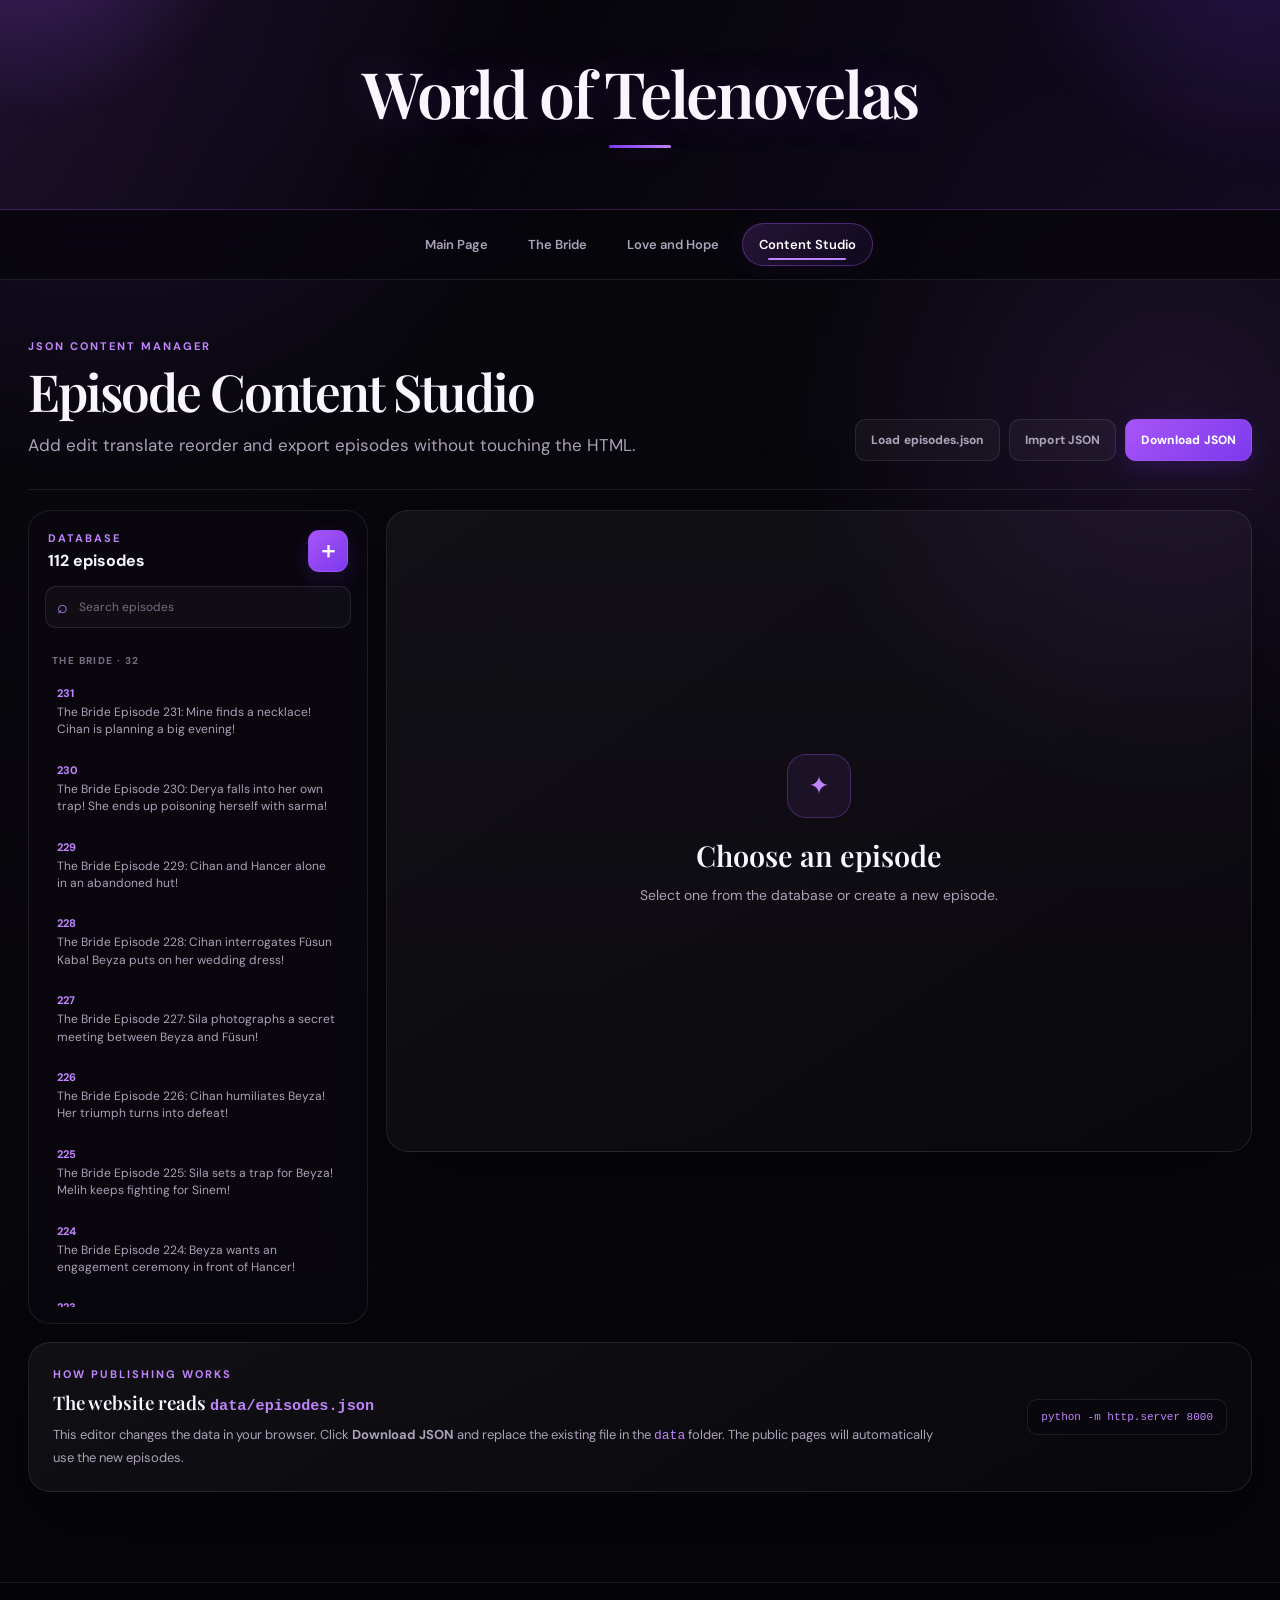
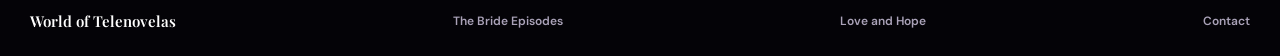
<file: admin.html>
<!DOCTYPE html>
<html lang="en">
<head>
  <meta charset="UTF-8">
  <meta name="viewport" content="width=device-width, initial-scale=1.0">
  <title>Content Studio | World of Telenovelas</title>
  <link rel="stylesheet" href="style.css">
</head>
<body class="admin-page">
  <header class="site-header"><h1>World of Telenovelas</h1></header>
  <nav aria-label="Admin navigation">
    <ul>
      <li><a href="index.html">Main Page</a></li>
      <li><a href="gelin.html">The Bride</a></li>
      <li><a href="ask_ve_umut.html">Love and Hope</a></li>
      <li><a id="you_here" href="admin.html">Content Studio</a></li>
    </ul>
  </nav>

  <main class="admin-main">
    <section class="admin-hero">
      <div>
        <p class="eyebrow">JSON content manager</p>
        <h2>Episode Content Studio</h2>
        <p>Add edit translate reorder and export episodes without touching the HTML.</p>
      </div>
      <div class="admin-actions">
        <button class="admin-button secondary" id="load-json">Load episodes.json</button>
        <label class="admin-button secondary file-button">Import JSON<input id="import-json" type="file" accept="application/json,.json" hidden></label>
        <button class="admin-button" id="download-json">Download JSON</button>
      </div>
    </section>

    <section class="admin-layout">
      <aside class="admin-sidebar">
        <div class="admin-sidebar-top">
          <div><span class="eyebrow">Database</span><strong id="episode-count">0 episodes</strong></div>
          <button class="icon-button" id="new-episode" title="New episode">＋</button>
        </div>
        <div class="admin-search-wrap"><span>⌕</span><input id="admin-search" type="search" placeholder="Search episodes"></div>
        <div id="episode-list" class="admin-episode-list"></div>
      </aside>

      <section class="admin-editor glass-panel" aria-live="polite">
        <div id="editor-empty" class="editor-empty">
          <div class="empty-icon">✦</div>
          <h3>Choose an episode</h3>
          <p>Select one from the database or create a new episode.</p>
        </div>
        <form id="episode-form" class="episode-form" hidden>
          <div class="editor-head">
            <div><p class="eyebrow" id="editor-mode">Editing episode</p><h3 id="editor-title">Episode</h3></div>
            <div class="editor-head-actions"><button type="button" class="admin-button secondary" id="duplicate-episode">Duplicate</button><button type="button" class="danger-button" id="delete-episode">Delete</button></div>
          </div>

          <div class="form-grid four">
            <label><span>Series</span><select id="field-series"><option value="gelin">The Bride</option><option value="ask_ve_umut">Love and Hope</option></select></label>
            <label><span>Episode number</span><input id="field-number" required placeholder="220 or 376–377"></label>
            <label><span>Date</span><input id="field-date" type="date"></label>
            <label><span>Image URL</span><input id="field-image" type="url" placeholder="https://..."></label>
          </div>
          <div class="form-grid three">
            <label class="span-2"><span>English title</span><input id="field-title" required></label>
            <label><span>English alt text</span><input id="field-alt"></label>
          </div>
          <label class="full-field"><span>English summary</span><textarea id="field-summary" rows="7" required></textarea></label>

          <div class="translation-panel">
            <div class="translation-head"><div><span class="eyebrow">Translations</span><h4>Localized episode content</h4></div><span class="translation-note">English is the fallback</span></div>
            <div class="translation-tabs" id="translation-tabs"></div>
            <div class="translation-fields" id="translation-fields"></div>
          </div>

          <div class="editor-footer">
            <span id="save-status">Unsaved changes</span>
            <button type="submit" class="admin-button">Save episode</button>
          </div>
        </form>
      </section>
    </section>

    <section class="admin-help glass-panel">
      <div><p class="eyebrow">How publishing works</p><h3>The website reads <code>data/episodes.json</code></h3><p>This editor changes the data in your browser. Click <strong>Download JSON</strong> and replace the existing file in the <code>data</code> folder. The public pages will automatically use the new episodes.</p></div>
      <code class="server-command">python -m http.server 8000</code>
    </section>
  </main>

  <footer class="site-footer">
    <a href="index.html">World of Telenovelas</a>
    <a href="gelin.html">The Bride Episodes</a>
    <a href="ask_ve_umut.html">Love and Hope</a>
    <a href="contact.html">Contact</a>
  </footer>
  <script src="admin.js"></script>
</body>
</html>
</file>
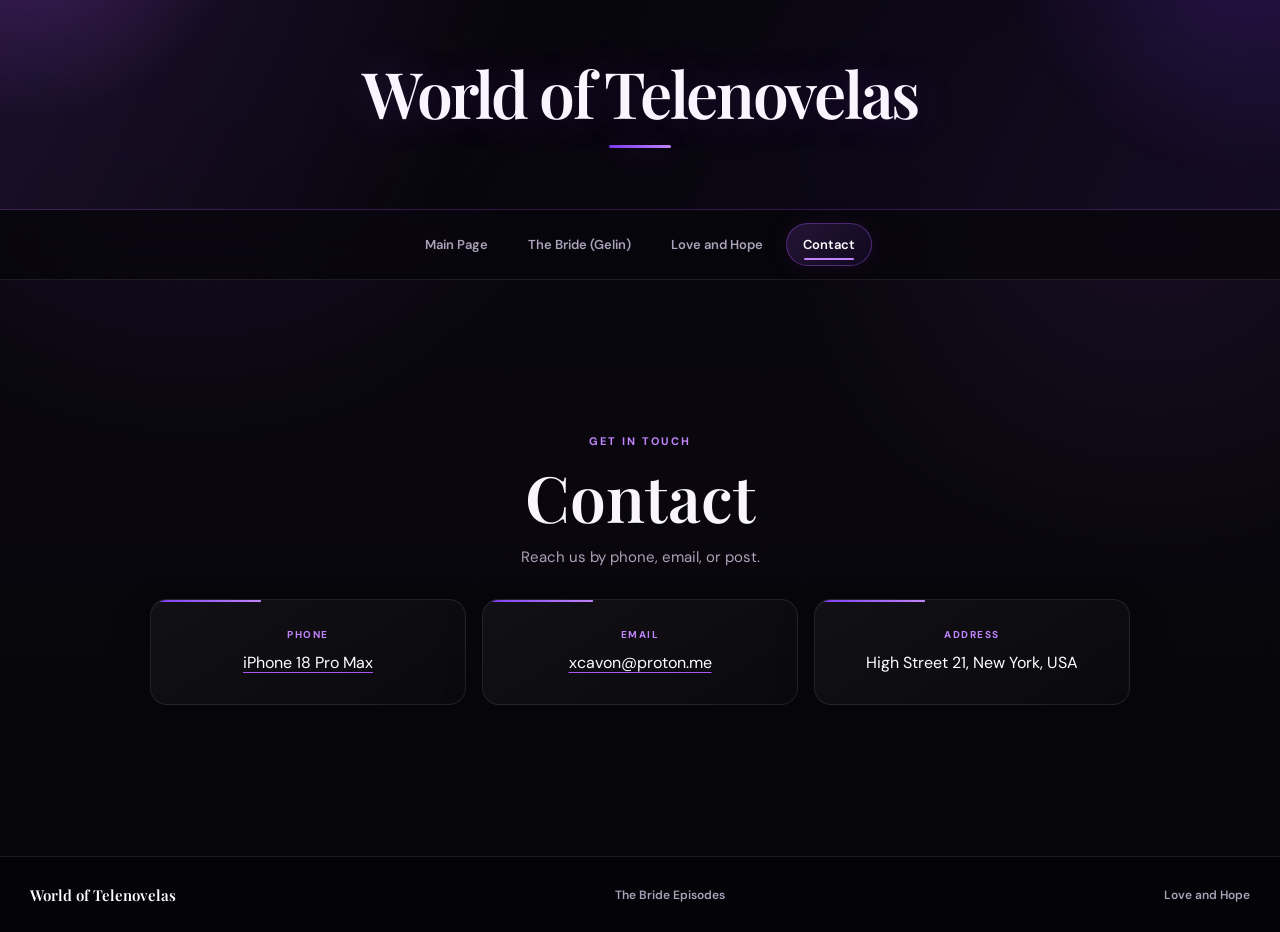
<file: contact.html>
<!DOCTYPE html>
<html lang="en">
<head>
  <meta charset="UTF-8">
  <meta name="viewport" content="width=device-width, initial-scale=1.0">
  <title>Contact | World of Telenovelas</title>
  <link rel="stylesheet" href="style.css">
</head>
<body>
  <header class="site-header">
    <h1>World of Telenovelas</h1>
  </header>
  <nav aria-label="Main navigation">
    <ul>
      <li><a href="index.html">Main Page</a></li>
      <li><a href="gelin.html">The Bride (Gelin)</a></li>
      <li><a href="ask_ve_umut.html">Love and Hope</a></li>
      <li><a id="you_here" aria-current="page" href="contact.html">Contact</a></li>
    </ul>
  </nav>
  <main class="contact-page">
    <section class="contact-heading" aria-labelledby="contact-heading">
      <p class="eyebrow">Get in touch</p>
      <h2 id="contact-heading">Contact</h2>
      <p>Reach us by phone, email, or post.</p>
    </section>
    <dl class="contact-details" aria-label="Contact details">
      <div>
        <dt>Phone</dt>
        <dd><a href="tel:+48123456789">iPhone 18 Pro Max</a></dd>
      </div>
      <div>
        <dt>Email</dt>
        <dd><a href="mailto:xcavon@proton.me">xcavon@proton.me</a></dd>
      </div>
      <div>
        <dt>Address</dt>
        <dd><address>High Street 21, New York, USA</address></dd>
      </div>
    </dl>
  </main>
  <footer class="site-footer">
    <a href="index.html">World of Telenovelas</a>
    <a href="gelin.html">The Bride Episodes</a>
    <a href="ask_ve_umut.html">Love and Hope</a>
  </footer>
</body>
</html>
</file>
<file: style.css>
@import url("https://fonts.googleapis.com/css2?family=DM+Sans:wght@400;500;600;700&family=Playfair+Display:wght@500;600;700&display=swap");

:root{
  color-scheme:dark;
  --bg:#07060b;
  --bg-2:#0c0912;
  --surface:#100d17;
  --surface-2:#15101e;
  --surface-3:#1b1426;
  --text:#f8f5ff;
  --muted:#aaa2b8;
  --muted-2:#756d82;
  --line:rgba(255,255,255,.09);
  --line-strong:rgba(168,85,247,.34);
  --purple:#a855f7;
  --purple-2:#7c3aed;
  --purple-soft:#c084fc;
  --glow:rgba(168,85,247,.28);
  --shadow:0 28px 80px rgba(0,0,0,.52);
  --radius:20px;
  --radius-sm:12px;
}

*{box-sizing:border-box;margin:0}
html{scroll-behavior:smooth}
body{
  min-height:100vh;
  display:flex;
  flex-direction:column;
  color:var(--text);
  background:
    radial-gradient(circle at 15% 0%,rgba(124,58,237,.16),transparent 28rem),
    radial-gradient(circle at 90% 20%,rgba(168,85,247,.10),transparent 24rem),
    linear-gradient(180deg,#07060b 0%,#09070d 48%,#060509 100%);
  font-family:"DM Sans",Inter,system-ui,-apple-system,BlinkMacSystemFont,"Segoe UI",sans-serif;
  overflow-x:hidden;
}

body::before{
  content:"";
  position:fixed;
  inset:0;
  pointer-events:none;
  z-index:-1;
  opacity:.25;
  background-image:radial-gradient(rgba(255,255,255,.08) .6px,transparent .6px);
  background-size:5px 5px;
  mask-image:linear-gradient(to bottom,black,transparent 75%);
}

::selection{background:rgba(168,85,247,.35);color:#fff}
img{max-width:100%}
button,input{font:inherit}

header.site-header{
  position:relative;
  min-height:210px;
  padding:46px 24px;
  display:flex;
  align-items:center;
  justify-content:center;
  text-align:center;
  overflow:hidden;
  isolation:isolate;
  border-bottom:1px solid rgba(168,85,247,.25);
  background:
    linear-gradient(115deg,rgba(168,85,247,.12),transparent 38%,rgba(124,58,237,.09)),
    rgba(7,6,11,.78);
  backdrop-filter:blur(18px);
}

header.site-header::before,
header.site-header::after{
  content:"";
  position:absolute;
  pointer-events:none;
  border-radius:50%;
  filter:blur(4px);
}
header.site-header::before{
  width:430px;height:430px;
  left:-180px;top:-300px;
  background:radial-gradient(circle,rgba(168,85,247,.26),transparent 68%);
  animation:floatGlow 9s ease-in-out infinite;
}
header.site-header::after{
  width:520px;height:520px;
  right:-230px;top:-330px;
  background:radial-gradient(circle,rgba(124,58,237,.22),transparent 68%);
  animation:floatGlow 12s 1s ease-in-out infinite reverse;
}
header.site-header h1{
  position:relative;
  z-index:1;
  font-family:"Playfair Display",Georgia,serif;
  font-size:clamp(2.25rem,5vw,4.25rem);
  font-weight:600;
  letter-spacing:-.035em;
  line-height:1;
  text-shadow:0 0 45px rgba(168,85,247,.24);
}
header.site-header h1::after{
  content:"";
  display:block;
  width:62px;
  height:3px;
  margin:20px auto 0;
  border-radius:999px;
  background:linear-gradient(90deg,var(--purple-2),var(--purple-soft));
  box-shadow:0 0 24px var(--glow);
}

nav{
  position:sticky;
  top:0;
  z-index:50;
  min-height:70px;
  padding:8px 20px;
  display:flex;
  align-items:center;
  justify-content:center;
  background:rgba(7,6,11,.76);
  border-bottom:1px solid var(--line);
  backdrop-filter:blur(22px) saturate(140%);
}
nav ul{
  list-style:none;
  padding:0;
  display:flex;
  flex-wrap:wrap;
  justify-content:center;
  gap:6px;
}
nav a{
  position:relative;
  display:block;
  padding:12px 16px;
  border:1px solid transparent;
  border-radius:999px;
  color:var(--muted);
  font-size:13px;
  font-weight:600;
  text-decoration:none;
  transition:color .25s ease,background .25s ease,border-color .25s ease,transform .25s ease,box-shadow .25s ease;
}
nav a::after{
  content:"";
  position:absolute;
  left:20%;
  right:20%;
  bottom:5px;
  height:2px;
  border-radius:99px;
  background:var(--purple-soft);
  transform:scaleX(0);
  transition:transform .25s ease;
}
nav a:hover,
nav a:focus-visible{
  color:#fff;
  background:rgba(255,255,255,.045);
  border-color:var(--line);
  transform:translateY(-1px);
}
nav a:hover::after,
nav a:focus-visible::after{transform:scaleX(1)}
nav #you_here{
  color:#fff;
  background:linear-gradient(135deg,rgba(168,85,247,.19),rgba(124,58,237,.08));
  border-color:rgba(168,85,247,.38);
  box-shadow:0 0 28px rgba(168,85,247,.08);
}
nav #you_here::after{transform:scaleX(1)}

main{
  flex:1;
  min-height:64vh;
  padding:76px 28px;
  display:flex;
  flex-direction:column;
  align-items:center;
  justify-content:center;
  gap:28px;
}
main p{
  max-width:720px;
  color:var(--muted);
  font-size:17px;
  line-height:1.85;
}
main h2,main h3{
  color:var(--text);
  font-family:"Playfair Display",Georgia,serif;
  font-weight:600;
}
main h2{font-size:clamp(2rem,4vw,3.25rem);line-height:1.1}
main h3{line-height:1.35}

.eyebrow{
  color:var(--purple-soft)!important;
  font-size:11px!important;
  font-weight:700;
  letter-spacing:.18em;
  text-transform:uppercase;
}

main.home-page{
  width:min(100%,1360px);
  min-height:0;
  margin:0 auto;
  padding:72px 30px 100px;
  align-items:stretch;
  justify-content:flex-start;
  gap:72px;
}

.home-feature{
  position:relative;
  min-height:510px;
  display:grid;
  grid-template-columns:minmax(0,1.02fr) minmax(0,.98fr);
  overflow:hidden;
  border:1px solid var(--line);
  border-radius:28px;
  background:linear-gradient(135deg,rgba(255,255,255,.035),rgba(255,255,255,.012));
  box-shadow:var(--shadow);
}
.home-feature::before{
  content:"";
  position:absolute;
  inset:0;
  z-index:2;
  pointer-events:none;
  border-radius:inherit;
  box-shadow:inset 0 1px rgba(255,255,255,.08);
}
.home-copy{
  position:relative;
  z-index:3;
  padding:64px;
  display:flex;
  flex-direction:column;
  align-items:flex-start;
  justify-content:center;
  gap:20px;
  background:
    radial-gradient(circle at 15% 25%,rgba(168,85,247,.12),transparent 40%),
    rgba(13,10,19,.92);
}
.home-copy h2{
  max-width:11ch;
  margin:0;
  font-size:clamp(2.8rem,5vw,4.65rem);
  line-height:1.02;
  letter-spacing:-.045em;
}
.home-copy > p:not(.eyebrow){max-width:52ch;font-size:16px}
.home-cta{
  min-height:50px;
  padding:0 20px;
  display:inline-flex;
  align-items:center;
  gap:13px;
  border:1px solid transparent;
  border-radius:999px;
  background:linear-gradient(135deg,var(--purple),var(--purple-2));
  color:#fff;
  font-size:13px;
  font-weight:700;
  text-decoration:none;
  box-shadow:0 10px 34px rgba(124,58,237,.25);
  transition:transform .25s ease,box-shadow .25s ease,filter .25s ease;
}
.home-cta span{font-size:18px;transition:transform .25s ease}
.home-cta:hover{
  filter:brightness(1.1);
  transform:translateY(-3px);
  box-shadow:0 16px 42px rgba(124,58,237,.38);
}
.home-cta:hover span{transform:translateX(4px)}
.home-cta-secondary{
  background:rgba(255,255,255,.035);
  border-color:var(--line);
  box-shadow:none;
}
.home-cta-secondary:hover{
  background:rgba(168,85,247,.09);
  border-color:rgba(168,85,247,.42);
  box-shadow:0 12px 34px rgba(0,0,0,.25);
}

.home-feature-image{
  position:relative;
  min-height:510px;
  overflow:hidden;
  background:#0d0913;
}
.home-feature-image::before{
  content:"";
  position:absolute;
  inset:0;
  z-index:1;
  background:linear-gradient(90deg,rgba(13,10,19,.58),transparent 35%);
}
.home-feature-image::after{
  content:"";
  position:absolute;
  inset:40% 0 0;
  z-index:1;
  background:linear-gradient(transparent,rgba(5,4,8,.92));
}
.home-feature-image img{
  position:absolute;
  inset:0;
  width:100%;
  height:100%;
  object-fit:cover;
  transition:transform 1s cubic-bezier(.2,.7,.2,1),filter 1s ease;
}
.home-feature:hover .home-feature-image img{
  transform:scale(1.055);
  filter:saturate(1.08);
}
.home-feature-image figcaption{
  position:absolute;
  z-index:3;
  right:30px;bottom:28px;left:30px;
  display:grid;
  gap:6px;
}
.home-feature-image figcaption span{
  color:var(--purple-soft);
  font-size:11px;
  font-weight:700;
  letter-spacing:.16em;
  text-transform:uppercase;
}
.home-feature-image figcaption strong{
  font-family:"Playfair Display",Georgia,serif;
  font-size:25px;
  font-weight:600;
}

.home-latest{display:grid;gap:26px}
.home-section-heading{
  display:flex;
  justify-content:space-between;
  align-items:end;
  gap:24px;
}
.home-section-heading h2{margin:7px 0 0}
.home-section-heading>a{
  color:var(--purple-soft);
  font-size:13px;
  font-weight:700;
  text-decoration:none;
  transition:color .2s ease,transform .2s ease;
}
.home-section-heading>a:hover{color:#fff;transform:translateX(3px)}
.home-episode-list{
  display:grid;
  grid-template-columns:repeat(3,minmax(0,1fr));
  gap:18px;
}
.home-episode{
  min-width:0;
  position:relative;
  display:grid;
  grid-template-columns:112px minmax(0,1fr) auto;
  align-items:center;
  gap:15px;
  overflow:hidden;
  border:1px solid var(--line);
  border-radius:17px;
  background:linear-gradient(145deg,rgba(255,255,255,.045),rgba(255,255,255,.018));
  color:var(--text);
  text-decoration:none;
  box-shadow:0 12px 35px rgba(0,0,0,.18);
  transition:transform .28s ease,border-color .28s ease,box-shadow .28s ease,background .28s ease;
}
.home-episode::before{
  content:"";
  position:absolute;
  inset:0;
  pointer-events:none;
  background:linear-gradient(110deg,transparent,rgba(168,85,247,.08),transparent);
  transform:translateX(-110%);
  transition:transform .65s ease;
}
.home-episode:hover{
  border-color:rgba(168,85,247,.42);
  background:linear-gradient(145deg,rgba(168,85,247,.08),rgba(255,255,255,.025));
  transform:translateY(-5px);
  box-shadow:0 22px 48px rgba(0,0,0,.3),0 0 30px rgba(168,85,247,.06);
}
.home-episode:hover::before{transform:translateX(110%)}
.home-episode img{
  width:112px;height:100px;
  display:block;
  object-fit:cover;
}
.home-episode-copy{
  min-width:0;
  padding:13px 0;
  display:grid;
  gap:8px;
}
.home-episode-copy>span{
  color:var(--purple-soft);
  font-size:10px;
  font-weight:700;
  letter-spacing:.12em;
  text-transform:uppercase;
}
.home-episode-copy strong{
  font-family:"Playfair Display",Georgia,serif;
  font-size:16px;
  font-weight:600;
  line-height:1.35;
}
.home-episode-arrow{
  padding-right:16px;
  color:var(--purple-soft);
  font-size:20px;
  transition:transform .25s ease;
}
.home-episode:hover .home-episode-arrow{transform:translate(3px,-3px)}

main.episode-gallery{
  width:min(100%,1480px);
  min-height:0;
  margin:0 auto;
  padding:58px 30px 100px;
  display:grid;
  grid-template-columns:repeat(3,minmax(0,1fr));
  align-content:start;
  align-items:start;
  gap:22px;
}
main .gallery-title{
  grid-column:1/-1;
  margin:0 0 4px;
  padding:0 0 24px;
  border-bottom:1px solid var(--line);
  font-size:clamp(2.1rem,4vw,3.25rem);
  letter-spacing:-.035em;
}
.episode-controls{
  grid-column:1/-1;
  padding:4px 0 20px;
  border-bottom:1px solid var(--line);
  display:flex;
  justify-content:space-between;
  align-items:center;
  gap:22px;
}
.episode-controls label{
  color:var(--muted);
  font-size:12px;
  font-weight:700;
  letter-spacing:.05em;
  text-transform:uppercase;
}
.episode-tools{
  width:min(100%,900px);
  display:flex;
  flex-wrap:wrap;
  justify-content:flex-end;
  align-items:center;
  gap:12px;
}
.episode-search-field{
  width:min(100%,480px);
  display:flex;
  align-items:center;
  gap:12px;
}
.episode-search-field input{
  width:100%;
  min-width:0;
  min-height:44px;
  padding:0 15px;
  border:1px solid var(--line);
  border-radius:12px;
  outline:0;
  background:rgba(255,255,255,.035);
  color:var(--text);
  font-size:13px;
  transition:border-color .2s ease,box-shadow .2s ease,background .2s ease;
}
.episode-search-field input::placeholder{color:var(--muted-2)}
.episode-search-field input:focus{
  border-color:rgba(168,85,247,.6);
  background:rgba(168,85,247,.045);
  box-shadow:0 0 0 4px rgba(168,85,247,.09),0 0 28px rgba(168,85,247,.07);
}
.episode-search-field output{
  min-width:max-content;
  color:var(--muted-2);
  font-size:11px;
  font-weight:600;
}
.episode-language{
  flex:0 0 auto;
  padding:4px;
  display:inline-flex;
  flex-wrap:wrap;
  gap:3px;
  border:1px solid var(--line);
  border-radius:14px;
  background:rgba(255,255,255,.025);
}
.episode-language button{
  min-height:35px;
  padding:0 10px;
  border:1px solid transparent;
  border-radius:10px;
  background:transparent;
  color:var(--muted);
  cursor:pointer;
  font-size:11px;
  font-weight:600;
  white-space:nowrap;
  transition:background .2s ease,color .2s ease,border-color .2s ease,transform .2s ease;
}
.episode-language button:hover{
  color:#fff;
  background:rgba(255,255,255,.05);
}
.episode-language button[aria-pressed="true"]{
  color:#fff;
  background:linear-gradient(135deg,rgba(168,85,247,.22),rgba(124,58,237,.12));
  border-color:rgba(168,85,247,.4);
  box-shadow:0 4px 18px rgba(124,58,237,.1);
}
.episode-language button:active{transform:scale(.97)}

.episode-card{
  min-width:0;
  overflow:hidden;
  display:grid;
  grid-template-columns:minmax(0,1fr) minmax(0,0fr);
  border:1px solid var(--line);
  border-radius:18px;
  background:linear-gradient(145deg,rgba(255,255,255,.045),rgba(255,255,255,.015));
  box-shadow:0 12px 36px rgba(0,0,0,.18);
  transition:grid-template-columns .5s cubic-bezier(.2,.75,.2,1),border-color .25s ease,box-shadow .25s ease,transform .25s ease;
}
.episode-card[hidden]{display:none}
.episode-card:not([open]):hover{
  border-color:rgba(168,85,247,.38);
  box-shadow:0 22px 48px rgba(0,0,0,.32),0 0 30px rgba(168,85,247,.055);
  transform:translateY(-4px);
}
.episode-card[open]{
  grid-column:1/-1;
  grid-template-columns:minmax(0,1.12fr) minmax(340px,.88fr);
  grid-template-rows:minmax(450px,auto);
  border-color:rgba(168,85,247,.48);
  box-shadow:var(--shadow),0 0 55px rgba(124,58,237,.08);
}
.episode-gallery:has(.episode-card[open])>.episode-card:not([open]){display:none}

.episode-card summary{
  position:relative;
  grid-column:1/-1;
  grid-row:1;
  display:block;
  overflow:hidden;
  aspect-ratio:16/10;
  background:#0e0a14;
  color:var(--text);
  cursor:pointer;
  list-style:none;
}
.episode-card summary::-webkit-details-marker{display:none}
.episode-card summary::before{
  content:"";
  position:absolute;
  inset:0;
  z-index:1;
  background:linear-gradient(120deg,rgba(6,5,9,.05),transparent 55%);
  pointer-events:none;
}
.episode-card summary::after{
  content:"";
  position:absolute;
  inset:35% 0 0;
  z-index:1;
  background:linear-gradient(transparent,rgba(5,4,8,.94));
  pointer-events:none;
  transition:inset .4s ease;
}
.episode-card summary img{
  width:100%;height:100%;
  display:block;
  object-fit:cover;
  transition:transform .65s cubic-bezier(.2,.75,.2,1),filter .5s ease;
}
.episode-card:not([open]) summary:hover img,
.episode-card:not([open]) summary:focus-visible img{
  filter:saturate(1.1) contrast(1.03);
  transform:scale(1.045);
}
.episode-number,.episode-action{position:absolute;z-index:3}
.episode-number{
  right:18px;bottom:18px;left:18px;
  color:#fff;
  font-family:"Playfair Display",Georgia,serif;
  font-size:25px;
  font-weight:600;
  letter-spacing:-.015em;
  text-shadow:0 3px 18px rgba(0,0,0,.7);
}
.episode-action{
  top:15px;right:15px;
  padding:8px 11px;
  border:1px solid rgba(255,255,255,.12);
  border-radius:999px;
  background:rgba(10,7,15,.65);
  color:#fff;
  font-size:10px;
  font-weight:700;
  letter-spacing:.1em;
  text-transform:uppercase;
  backdrop-filter:blur(12px);
  box-shadow:0 8px 22px rgba(0,0,0,.2);
}
.episode-copy{
  grid-column:1;
  grid-row:1;
  align-self:center;
  padding:48px;
  background:
    radial-gradient(circle at 0 50%,rgba(168,85,247,.08),transparent 45%),
    rgba(13,10,19,.92);
}
.episode-date{
  display:block;
  margin-bottom:13px;
  color:var(--purple-soft);
  font-size:11px;
  font-weight:700;
  letter-spacing:.11em;
  text-transform:uppercase;
}
.episode-copy h3{
  margin-bottom:16px;
  color:#fff;
  font-size:clamp(1.45rem,2.2vw,2rem);
  letter-spacing:-.025em;
}
.episode-copy p{
  max-width:none;
  color:var(--muted);
  font-size:15px;
  line-height:1.85;
}
.episode-card[open] summary{
  grid-column:2;
  grid-row:1;
  min-height:100%;
  height:100%;
  aspect-ratio:auto;
  animation:posterArrive .55s cubic-bezier(.2,.75,.2,1) both;
}
.episode-card[open] summary::after{
  inset:0;
  background:linear-gradient(90deg,rgba(8,6,12,.2),transparent 45%),linear-gradient(0deg,rgba(5,4,8,.55),transparent 45%);
}
.episode-card[open] .episode-copy{animation:copyArrive .42s .08s ease both}
.episode-card[open] .episode-action{font-size:0}
.episode-card[open] .episode-action::after{content:attr(data-close-label);font-size:10px}

.episode-pagination{
  position:static;
  z-index:auto;
  min-height:0;
  margin-top:22px;
  padding:16px 0 0;
  background:transparent;
  border:0;
  border-top:1px solid var(--line);
  display:flex;
  justify-content:space-between;
  align-items:center;
  gap:16px;
}
.episode-pagination a{
  padding:0;
  color:var(--purple-soft);
  font-size:12px;
  font-weight:700;
  text-decoration:none;
  transition:color .2s ease,transform .2s ease;
}
.episode-pagination a:hover,
.episode-pagination a:focus-visible{color:#fff}

.contact-page{text-align:center}
.contact-heading{
  display:grid;
  justify-items:center;
  gap:11px;
}
.contact-heading h2{margin:0;font-size:clamp(2.4rem,5vw,4rem)}
.contact-heading>p:last-child{font-size:15px}
.contact-details{
  width:min(100%,980px);
  display:grid;
  grid-template-columns:repeat(auto-fit,minmax(min(100%,235px),1fr));
  gap:16px;
}
.contact-details>div{
  position:relative;
  padding:28px 20px;
  overflow:hidden;
  border:1px solid var(--line);
  border-radius:17px;
  background:linear-gradient(145deg,rgba(255,255,255,.045),rgba(255,255,255,.015));
  box-shadow:0 14px 40px rgba(0,0,0,.18);
  transition:border-color .25s ease,transform .25s ease,box-shadow .25s ease;
}
.contact-details>div::before{
  content:"";
  position:absolute;
  top:0;left:0;right:0;
  height:2px;
  background:linear-gradient(90deg,var(--purple-2),var(--purple-soft));
  transform:scaleX(.35);
  transform-origin:left;
  transition:transform .3s ease;
}
.contact-details>div:hover{
  border-color:rgba(168,85,247,.4);
  transform:translateY(-5px);
  box-shadow:0 22px 50px rgba(0,0,0,.28),0 0 28px rgba(168,85,247,.05);
}
.contact-details>div:hover::before{transform:scaleX(1)}
.contact-details dt{
  color:var(--purple-soft);
  font-size:10px;
  font-weight:700;
  letter-spacing:.15em;
  text-transform:uppercase;
}
.contact-details dd{
  margin:10px 0 0;
  color:#fff;
  font-size:16px;
  line-height:1.55;
  overflow-wrap:anywhere;
}
.contact-details address{font-style:normal}
.contact-details a{
  color:inherit;
  text-decoration-color:var(--purple);
  text-underline-offset:4px;
}
.contact-details a:hover,
.contact-details a:focus-visible{color:var(--purple-soft)}

.site-footer{
  min-height:76px;
  padding:20px 30px;
  display:flex;
  justify-content:space-between;
  align-items:center;
  gap:20px;
  background:rgba(5,4,8,.86);
  border-top:1px solid var(--line);
  backdrop-filter:blur(16px);
}
.site-footer a{
  color:var(--muted);
  font-size:12px;
  font-weight:600;
  text-decoration:none;
  transition:color .2s ease,transform .2s ease;
}
.site-footer a:first-child{
  color:#fff;
  font-family:"Playfair Display",Georgia,serif;
  font-size:15px;
}
.site-footer a:hover{color:var(--purple-soft);transform:translateY(-1px)}

a:focus-visible,
button:focus-visible,
.episode-card summary:focus-visible{
  outline:2px solid var(--purple-soft);
  outline-offset:3px;
}

@keyframes floatGlow{
  0%,100%{transform:translate3d(0,0,0) scale(1)}
  50%{transform:translate3d(30px,20px,0) scale(1.08)}
}
@keyframes posterArrive{
  from{opacity:.65;transform:translateX(14px) scale(1.025)}
  to{opacity:1;transform:translateX(0) scale(1)}
}
@keyframes copyArrive{
  from{opacity:0;transform:translateX(-15px)}
  to{opacity:1;transform:translateX(0)}
}

@media (max-width:1100px){
  main.episode-gallery{grid-template-columns:repeat(2,minmax(0,1fr))}
  .episode-card[open]{grid-template-columns:minmax(0,1.08fr) minmax(280px,.92fr)}
  .home-episode-list{grid-template-columns:1fr}
}
@media (max-width:760px){
  header.site-header{min-height:165px;padding:40px 18px}
  nav{padding:7px 10px}
  nav ul{gap:3px}
  nav a{padding:10px 12px;font-size:12px}

  main.home-page{padding:48px 18px 70px;gap:52px}
  .home-feature{grid-template-columns:1fr;min-height:0;border-radius:21px}
  .home-copy{padding:42px 30px}
  .home-copy h2{font-size:clamp(2.5rem,11vw,4rem)}
  .home-feature-image{min-height:340px;grid-row:1}
  .home-copy{grid-row:2}

  main.episode-gallery{padding:42px 18px 70px}
  .episode-controls{align-items:stretch;flex-direction:column}
  .episode-tools{width:100%;justify-content:flex-start;flex-direction:column;align-items:stretch}
  .episode-search-field{width:100%}
  .episode-language{align-self:flex-start}

  .episode-card[open]{
    grid-template-columns:1fr;
    grid-template-rows:auto auto;
  }
  .episode-card[open] .episode-copy{
    grid-column:1;
    grid-row:1;
    padding:34px 28px;
  }
  .episode-card[open] summary{
    grid-column:1;
    grid-row:2;
    min-height:0;
    height:auto;
    aspect-ratio:16/10;
  }
}
@media (max-width:540px){
  header.site-header{min-height:140px}
  header.site-header h1{font-size:2.2rem}
  nav a{padding:9px 8px;font-size:11px}
  main{padding:48px 18px}
  main p{font-size:15px}
  main.home-page{padding:34px 14px 55px}
  .home-copy{padding:34px 22px}
  .home-copy h2{font-size:2.5rem}
  .home-feature-image{min-height:270px}
  .home-section-heading{align-items:flex-start;flex-direction:column;gap:9px}
  main.episode-gallery{
    grid-template-columns:1fr;
    padding:34px 14px 54px;
    gap:15px;
  }
  main .gallery-title{font-size:2.05rem}
  .episode-number{right:13px;bottom:13px;left:13px;font-size:21px}
  .episode-action{top:11px;right:11px;padding:7px 9px}
  .episode-copy{padding:25px 20px}
  .episode-copy h3{font-size:1.45rem}
  .episode-copy p{font-size:14px;line-height:1.75}
  .episode-pagination{align-items:flex-start}
  .episode-pagination a{max-width:48%;line-height:1.4}
  .contact-details{grid-template-columns:1fr}
  .site-footer{padding:18px 16px;flex-wrap:wrap}
  .site-footer a{font-size:11px}
}

@media (prefers-reduced-motion:reduce){
  html{scroll-behavior:auto}
  *,*::before,*::after{
    animation-duration:.01ms!important;
    animation-iteration-count:1!important;
    transition-duration:.01ms!important;
  }
}

/* JSON-driven content system */
.episode-intro{
  grid-column:1/-1;
  display:flex;
  justify-content:space-between;
  align-items:end;
  gap:32px;
  padding:4px 0 22px;
  border-bottom:1px solid var(--line);
}
.episode-intro h2{margin:7px 0 0}
.episode-intro #episode-description{margin-top:10px;font-size:13px;color:var(--muted-2)}
.episode-controls{
  display:grid;
  grid-template-columns:auto minmax(260px,420px) auto;
  align-items:center;
  gap:12px;
  padding:0;
  border:0;
}
.episode-controls label{white-space:nowrap}
.search-shell{
  min-width:280px;
  display:flex;
  align-items:center;
  gap:10px;
  min-height:44px;
  padding:0 13px;
  border:1px solid var(--line);
  border-radius:12px;
  background:rgba(255,255,255,.035);
  transition:border-color .2s ease,box-shadow .2s ease,background .2s ease;
}
.search-shell:focus-within{
  border-color:rgba(168,85,247,.6);
  background:rgba(168,85,247,.045);
  box-shadow:0 0 0 4px rgba(168,85,247,.09),0 0 28px rgba(168,85,247,.07);
}
.search-shell>span{color:var(--purple-soft);font-size:20px;line-height:1}
.search-shell input{width:100%;min-width:0;border:0;outline:0;background:transparent;color:var(--text);font-size:13px}
.search-shell input::placeholder{color:var(--muted-2)}
.episode-search-status{min-width:max-content;color:var(--muted-2);font-size:11px;font-weight:600}
.episode-list{display:grid;grid-template-columns:repeat(3,minmax(0,1fr));gap:22px;grid-column:1/-1}.episode-list:has(.episode-card[open])>.episode-card:not([open]){display:none}
.home-cta-row{display:flex;flex-wrap:wrap;gap:10px}
.glass-panel{border:1px solid var(--line);border-radius:22px;background:linear-gradient(145deg,rgba(255,255,255,.045),rgba(255,255,255,.012));box-shadow:var(--shadow)}
.data-error{grid-column:1/-1;padding:48px;text-align:center}
.data-error h2{margin:8px 0 12px}
.data-error code{display:inline-block;margin-top:18px;padding:11px 14px;border:1px solid var(--line);border-radius:10px;background:#09070e;color:var(--purple-soft);font-family:ui-monospace,SFMono-Regular,Menlo,monospace;font-size:12px}

/* Content Studio */
body.admin-page{background:
  radial-gradient(circle at 8% 0%,rgba(124,58,237,.18),transparent 30rem),
  radial-gradient(circle at 92% 25%,rgba(168,85,247,.13),transparent 24rem),
  linear-gradient(180deg,#07060b 0%,#09070d 48%,#060509 100%)}
.admin-main{width:min(100%,1540px);margin:0 auto;padding:56px 28px 90px;display:block}
.admin-hero{display:flex;justify-content:space-between;gap:28px;align-items:end;padding-bottom:28px;border-bottom:1px solid var(--line)}
.admin-hero h2{margin:7px 0 10px;font-size:clamp(2.2rem,4vw,4rem);letter-spacing:-.04em}
.admin-hero p:not(.eyebrow){max-width:720px;margin:0}
.admin-actions{display:flex;flex-wrap:wrap;justify-content:flex-end;gap:9px}
.admin-button,.danger-button,.icon-button{
  min-height:42px;padding:0 15px;border:1px solid rgba(168,85,247,.42);border-radius:11px;background:linear-gradient(135deg,var(--purple),var(--purple-2));color:#fff;cursor:pointer;font-size:12px;font-weight:800;letter-spacing:.01em;box-shadow:0 8px 24px rgba(124,58,237,.18);transition:transform .2s ease,filter .2s ease,border-color .2s ease,background .2s ease
}
.admin-button:hover,.danger-button:hover,.icon-button:hover{transform:translateY(-2px);filter:brightness(1.08)}
.admin-button.secondary{border-color:var(--line);background:rgba(255,255,255,.04);color:var(--muted);box-shadow:none}
.danger-button{border-color:rgba(244,63,94,.38);background:rgba(244,63,94,.08);color:#ffb3c0;box-shadow:none}
.file-button{display:inline-flex;align-items:center;cursor:pointer}
.admin-layout{display:grid;grid-template-columns:340px minmax(0,1fr);gap:18px;margin-top:20px;align-items:start}
.admin-sidebar,.admin-editor{min-width:0}
.admin-sidebar{position:sticky;top:92px;padding:16px;border:1px solid var(--line);border-radius:22px;background:rgba(10,8,14,.86);backdrop-filter:blur(18px)}
.admin-sidebar-top{display:flex;align-items:center;justify-content:space-between;gap:10px;padding:3px 3px 14px}
.admin-sidebar-top>div{display:flex;flex-direction:column;gap:5px}.admin-sidebar-top strong{font-size:16px}
.icon-button{width:40px;padding:0;font-size:22px;line-height:1}
.admin-search-wrap{display:flex;align-items:center;gap:9px;margin-bottom:14px;padding:0 11px;min-height:42px;border:1px solid var(--line);border-radius:11px;background:rgba(255,255,255,.03)}
.admin-search-wrap span{color:var(--purple-soft);font-size:18px}.admin-search-wrap input{width:100%;border:0;outline:0;background:transparent;color:#fff;font-size:12px}.admin-search-wrap input::placeholder{color:var(--muted-2)}
.admin-episode-list{max-height:calc(100vh - 235px);overflow:auto;padding-right:3px}
.admin-episode-list::-webkit-scrollbar{width:7px}.admin-episode-list::-webkit-scrollbar-thumb{background:rgba(168,85,247,.25);border-radius:99px}
.admin-series-label{padding:12px 7px 7px;color:var(--muted-2);font-size:10px;font-weight:800;letter-spacing:.14em;text-transform:uppercase}
.admin-episode-item{width:100%;padding:11px;border:1px solid transparent;border-radius:11px;background:transparent;color:var(--muted);text-align:left;cursor:pointer;display:flex;flex-direction:column;gap:4px;transition:background .2s ease,border-color .2s ease,color .2s ease,transform .2s ease}
.admin-episode-item:hover{color:#fff;background:rgba(255,255,255,.04);border-color:var(--line);transform:translateX(2px)}
.admin-episode-item.active{color:#fff;background:linear-gradient(135deg,rgba(168,85,247,.17),rgba(124,58,237,.06));border-color:rgba(168,85,247,.32)}
.admin-episode-number{color:var(--purple-soft);font-size:11px;font-weight:800}.admin-episode-name{font-size:12px;line-height:1.45;overflow:hidden;display:-webkit-box;-webkit-line-clamp:2;-webkit-box-orient:vertical}
.admin-editor{padding:0;overflow:hidden}.editor-empty{min-height:640px;display:grid;place-items:center;align-content:center;text-align:center;padding:50px}.empty-icon{width:64px;height:64px;margin:0 auto 18px;display:grid;place-items:center;border:1px solid rgba(168,85,247,.32);border-radius:19px;background:rgba(168,85,247,.08);color:var(--purple-soft);font-size:25px}.editor-empty h3{margin-bottom:8px;font-size:1.8rem}.editor-empty p{max-width:420px;margin:0 auto;font-size:14px}
.episode-form{padding:28px}.editor-head{display:flex;justify-content:space-between;align-items:start;gap:20px;padding-bottom:22px;border-bottom:1px solid var(--line)}.editor-head h3{margin-top:5px;font-size:2rem}.editor-head-actions{display:flex;gap:8px}.form-grid{display:grid;gap:13px;margin-top:20px}.form-grid.four{grid-template-columns:1fr 1fr .8fr 1.4fr}.form-grid.three{grid-template-columns:1.35fr 1fr 1fr}.episode-form label{display:flex;flex-direction:column;gap:7px}.episode-form label>span{color:var(--muted-2);font-size:10px;font-weight:800;letter-spacing:.12em;text-transform:uppercase}.episode-form input,.episode-form select,.episode-form textarea{width:100%;border:1px solid var(--line);border-radius:11px;background:rgba(255,255,255,.035);color:#fff;outline:0;padding:11px 12px;font-size:13px;transition:border-color .2s ease,box-shadow .2s ease,background .2s ease}.episode-form input,.episode-form select{min-height:44px}.episode-form textarea{resize:vertical;line-height:1.65}.episode-form input:focus,.episode-form select:focus,.episode-form textarea:focus{border-color:rgba(168,85,247,.6);background:rgba(168,85,247,.04);box-shadow:0 0 0 4px rgba(168,85,247,.07)}.full-field{margin-top:14px}.span-2{grid-column:span 2}
.translation-panel{margin-top:22px;padding:18px;border:1px solid var(--line);border-radius:17px;background:rgba(255,255,255,.018)}.translation-head{display:flex;justify-content:space-between;align-items:end;gap:15px;margin-bottom:14px}.translation-head h4{margin-top:5px;font-size:18px}.translation-note{color:var(--muted-2);font-size:11px}.translation-tabs{display:flex;flex-wrap:wrap;gap:6px;padding-bottom:13px;border-bottom:1px solid var(--line)}.translation-tabs button{min-height:36px;padding:0 10px;border:1px solid var(--line);border-radius:9px;background:transparent;color:var(--muted);cursor:pointer;font-size:10px;font-weight:800}.translation-tabs button.active{border-color:rgba(168,85,247,.38);background:rgba(168,85,247,.12);color:#fff}.translation-fields{display:grid;grid-template-columns:1.35fr .7fr;gap:13px;padding-top:15px}.translation-fields .full-field{grid-column:1/-1;margin-top:0}
.editor-footer{display:flex;justify-content:space-between;align-items:center;gap:12px;padding-top:20px;margin-top:22px;border-top:1px solid var(--line)}#save-status{color:var(--muted-2);font-size:11px}#save-status.ok{color:#c4f6d0}
.admin-help{margin-top:18px;padding:22px 24px;display:flex;justify-content:space-between;align-items:center;gap:20px}.admin-help h3{margin:6px 0 8px}.admin-help p{max-width:900px;margin:0;font-size:13px;line-height:1.7}.admin-help code{color:var(--purple-soft)}.server-command{flex:0 0 auto;padding:11px 13px;border:1px solid var(--line);border-radius:10px;background:#09070e;color:var(--purple-soft);font-family:ui-monospace,SFMono-Regular,Menlo,monospace;font-size:11px}

@media (max-width:980px){
  .episode-intro{align-items:stretch;flex-direction:column}
  .episode-controls{grid-template-columns:1fr;align-items:stretch}.search-shell{min-width:0}.episode-search-status{min-width:0}.episode-language{justify-self:start}
  .admin-layout{grid-template-columns:1fr}.admin-sidebar{position:static}.admin-episode-list{max-height:360px}.admin-hero{align-items:start;flex-direction:column}.admin-actions{justify-content:flex-start}
  .form-grid.four,.form-grid.three{grid-template-columns:1fr 1fr}.span-2{grid-column:span 2}
}
@media (max-width:640px){
  .episode-intro{padding-bottom:16px}.episode-intro h2{font-size:2.2rem}.episode-list{grid-template-columns:1fr;gap:15px}.episode-controls{gap:9px}.search-shell{width:100%}
  .home-cta-row{flex-direction:column;width:100%}.home-cta{justify-content:center;width:100%}
  .admin-main{padding:38px 14px 60px}.admin-actions,.admin-actions .admin-button,.file-button{width:100%}.admin-actions{display:grid}.episode-form{padding:18px}.editor-head{flex-direction:column}.editor-head-actions{width:100%}.editor-head-actions>*{flex:1}.form-grid.four,.form-grid.three,.translation-fields{grid-template-columns:1fr}.span-2,.translation-fields .span-2{grid-column:auto}.admin-help{align-items:start;flex-direction:column}.server-command{width:100%;overflow:auto}.admin-sidebar{padding:12px}.editor-empty{min-height:430px;padding:35px 20px}
}
</file>
